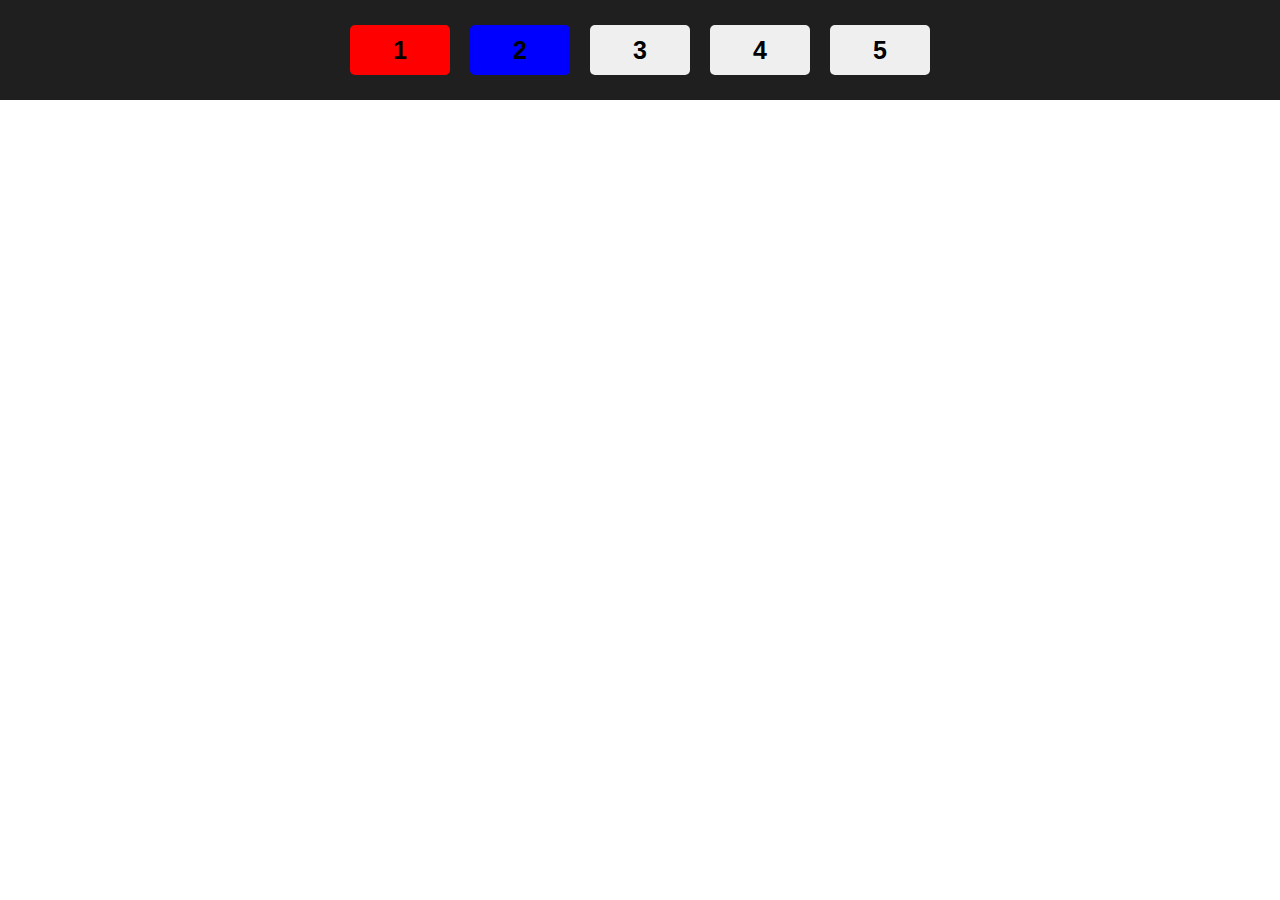
<file: js/index.html>
<!DOCTYPE html>
<html lang="en">
  <head>
    <meta charset="UTF-8" />
    <meta name="viewport" content="width=device-width, initial-scale=1.0" />
    <title>Document</title>
    <link rel="stylesheet" href="style.css">
  </head>
  <body>
    <div class="wrapper">
     <button class="red">1</button>
     <button class="blue">2</button>
     <button>3</button> 
     <button>4</button>
     <button>5</button>
   
     <script src="Date.js"></script>
  </body>
</html>
</file>
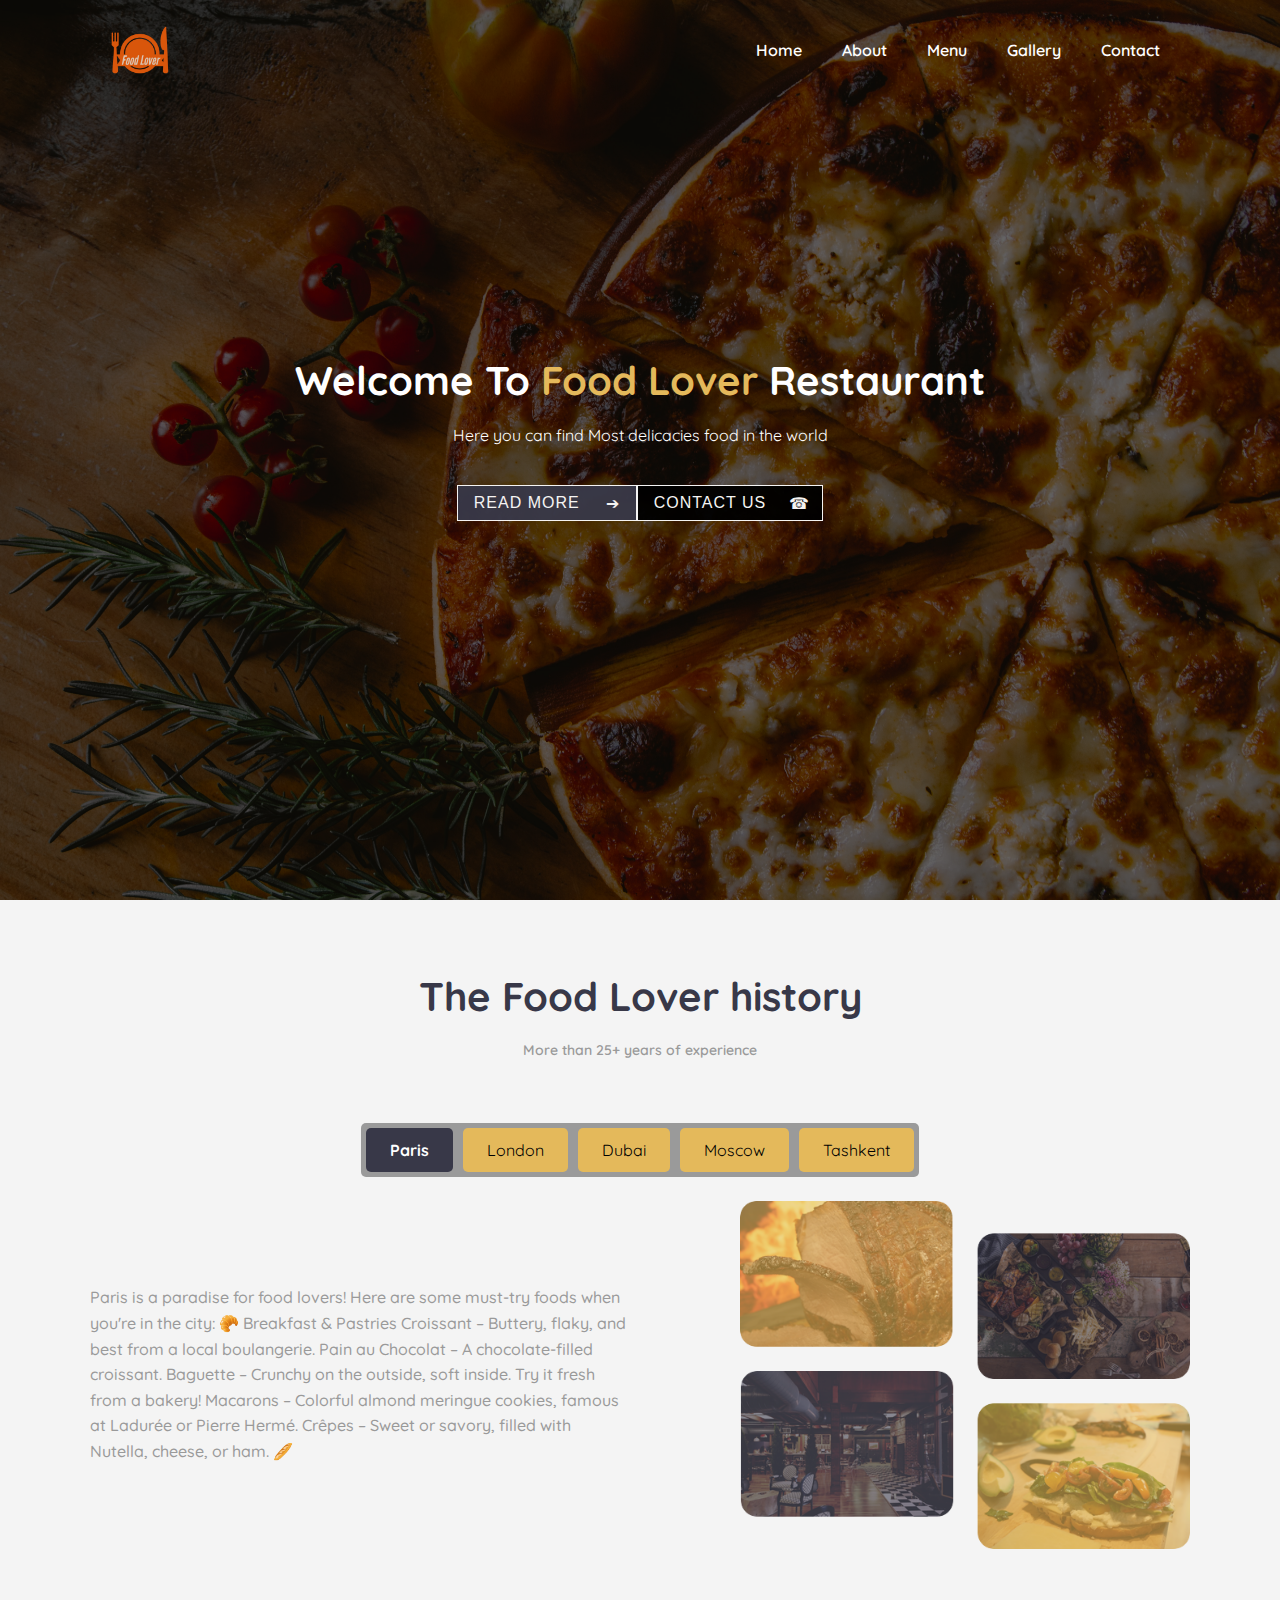
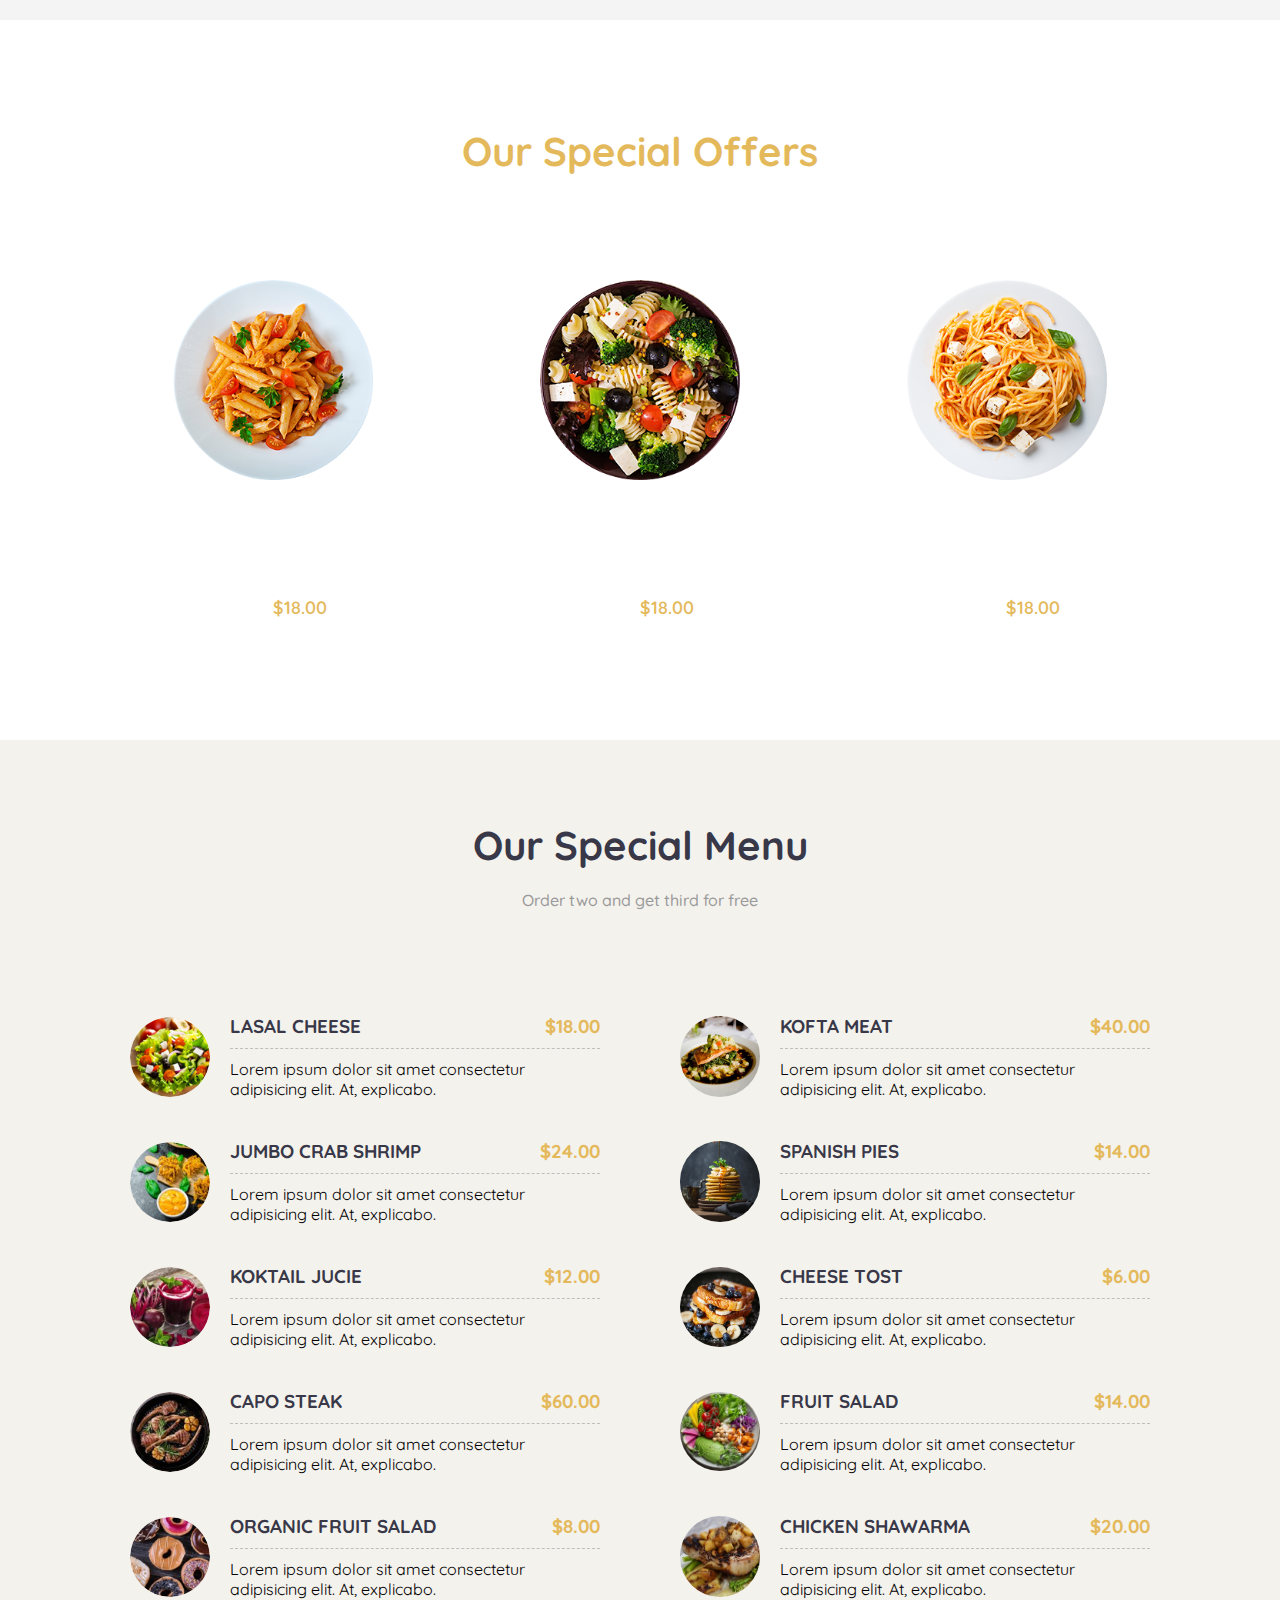
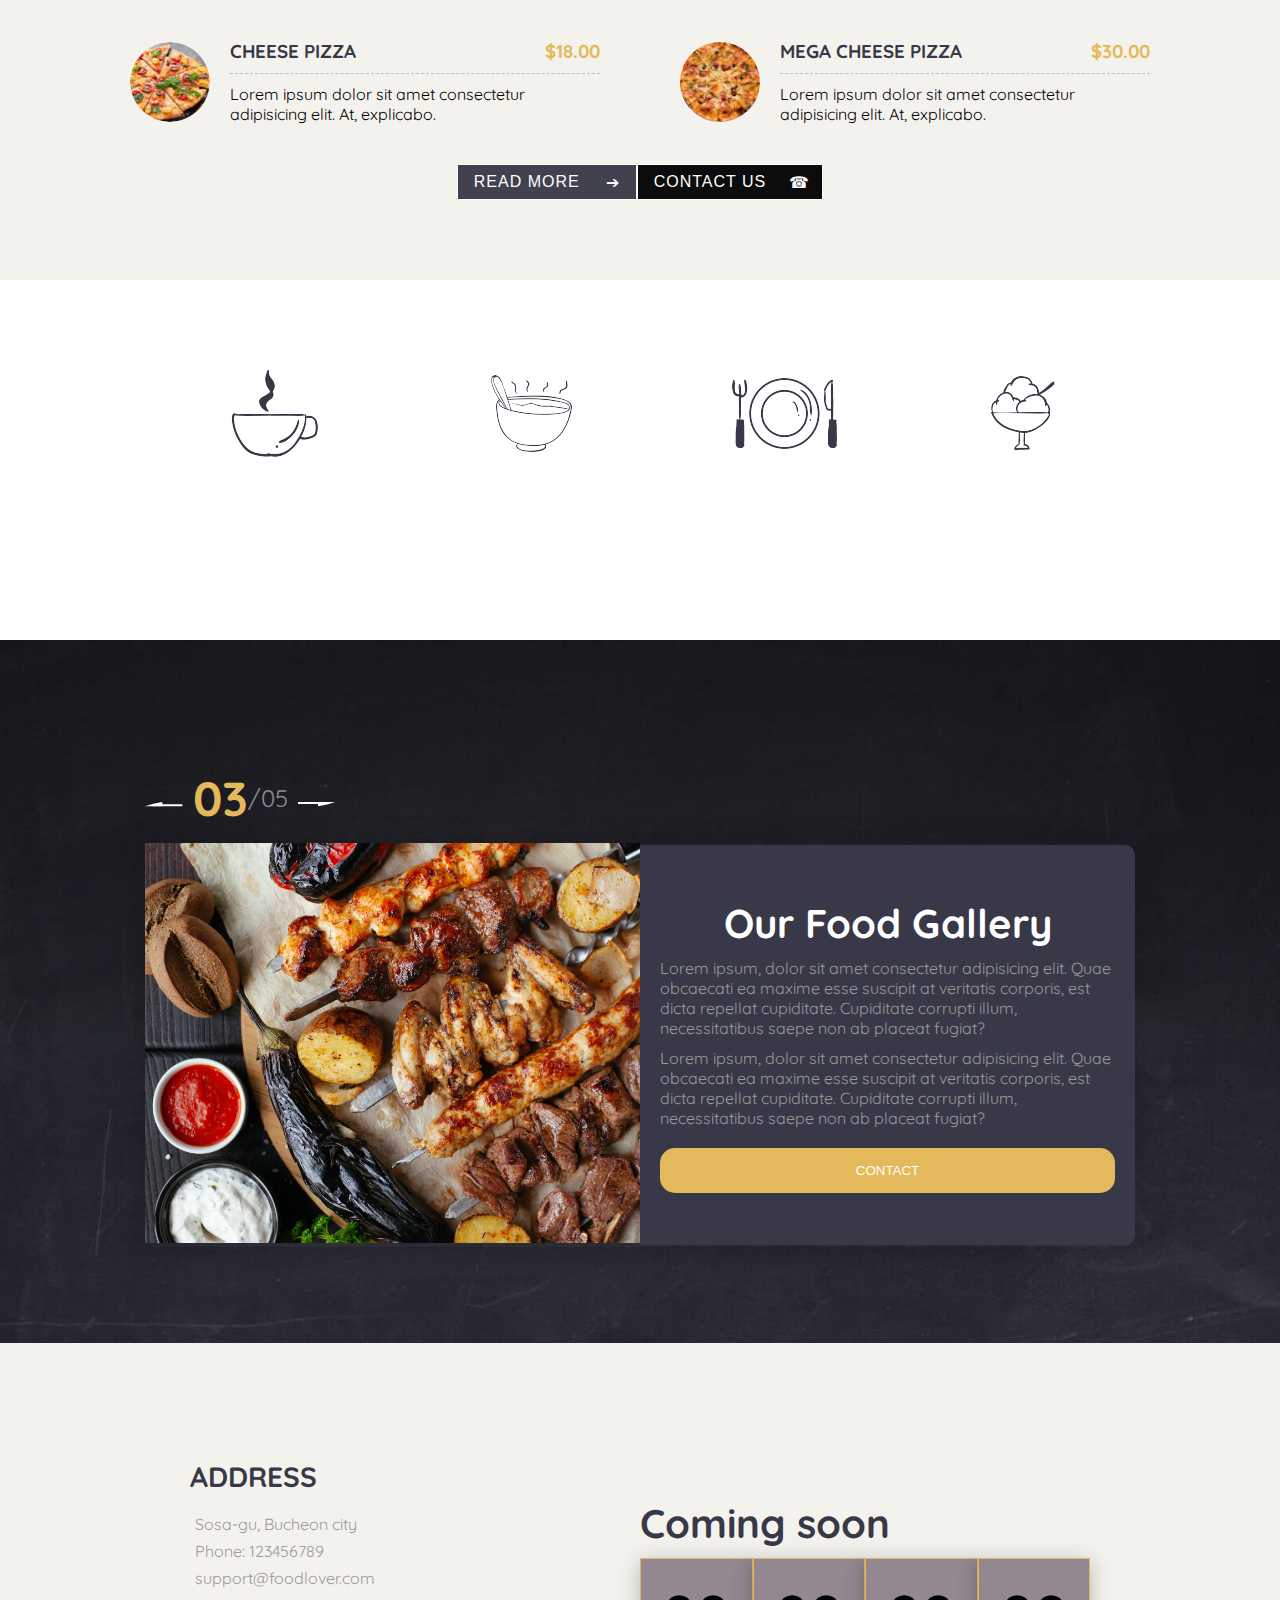
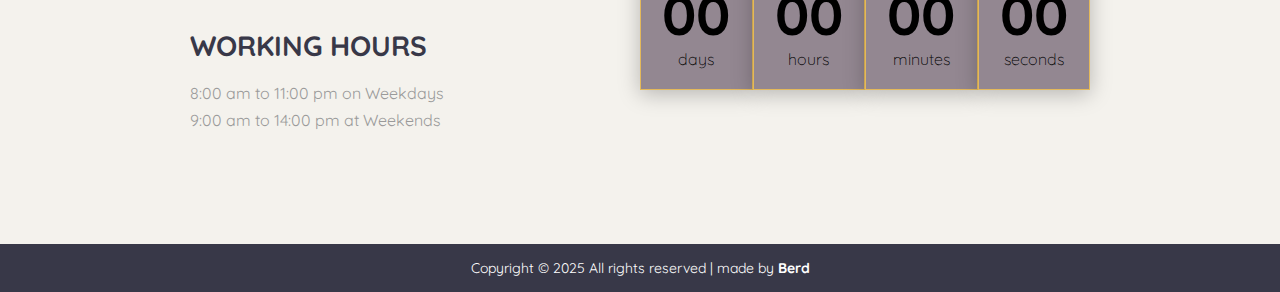
<file: Restaurant-project/index.html>
<!DOCTYPE html>
<html lang="en">
  <head>
    <meta charset="UTF-8" />
    <meta http-equiv="X-UA-Compatible" content="IE=edge" />
    <meta name="viewport" content="width=device-width, initial-scale=1.0" />
    <title>Food Lover</title>
    <!-- Style Link -->
    <link rel="stylesheet" href="./style.css" />
    <!-- Fontawsome -->
    <link
      rel="stylesheet"
      href="https://cdnjs.cloudflare.com/ajax/libs/font-awesome/6.3.0/css/all.min.css"
      integrity="sha512-SzlrxWUlpfuzQ+pcUCosxcglQRNAq/DZjVsC0lE40xsADsfeQoEypE+enwcOiGjk/bSuGGKHEyjSoQ1zVisanQ=="
      crossorigin="anonymous"
      referrerpolicy="no-referrer"
    />
    <!-- Favicon -->
    <link rel="shortcut icon" type="image/x-icon" href="./favicon.ico" />
  </head>

  <body>
    <!-- Loader -->
    <div class="loader-wrapper">
      <span class="loader"> </span>
    </div>

    <!-- Header Start -->
    <header>
      <div id="navbar">
        <img src="./img/logo.png" alt="Food Lover Logo" />
        <nav role="navigation">
          <ul>
            <li><a href="#home">Home</a></li>
            <li><a href="#about">About</a></li>
            <li><a href="#menu">Menu</a></li>
            <li><a href="#gallery">Gallery</a></li>
            <li><a href="#contact">Contact</a></li>
          </ul>
        </nav>
      </div>
      <div class="content">
        <h1>Welcome To <span class="primary-text"> Food Lover </span> Restaurant</h1>
        <p>Here you can find Most delicacies food in the world</p>
        <div class="btn__group">
          <button class="button arrow">Read more</button>
          <button class="button phone">Contact Us</button>
        </div>
      </div>
    </header>
    <!-- Header End -->
    <main>
      <!-- About Section Start -->
      <section id="about">
        <div class="container">
          <div class="title">
            <h2>The Food Lover history</h2>
            <p>More than 25+ years of experience</p>
          </div>
          <div class="tabcontainer">
            <div class="tabheader">
              <div class="tabheader__items">
                <div class="tabheader__item tabheader__item_active">Paris</div>
                <div class="tabheader__item">London</div>
                <div class="tabheader__item">Dubai</div>
                <div class="tabheader__item">Moscow</div>
                <div class="tabheader__item">Tashkent</div>
              </div>
            </div>

            <div class="tab_content">
              <div>
                <p>
                  Paris is a paradise for food lovers! Here are some must-try foods when you're in
                  the city: 🥐 Breakfast & Pastries Croissant – Buttery, flaky, and best from a
                  local boulangerie. Pain au Chocolat – A chocolate-filled croissant. Baguette –
                  Crunchy on the outside, soft inside. Try it fresh from a bakery! Macarons –
                  Colorful almond meringue cookies, famous at Ladurée or Pierre Hermé. Crêpes –
                  Sweet or savory, filled with Nutella, cheese, or ham. 🥖
                </p>
              </div>
              <img src="./img/about_img.png" alt="Pizza" />
            </div>

            <div class="tab_content">
              <div>
                <p>
                  London's culinary scene is a vibrant blend of traditional British fare and diverse
                  international influences. Whether you're keen to sample classic dishes or explore
                  emerging food trends, the city offers a plethora of options to satisfy your
                  palate. Traditional British Dishes to Try: Fish and Chips: A quintessential
                  British meal featuring battered fish served with crispy chips.​ Pie and Mash: A
                  hearty dish consisting of meat pies paired with mashed potatoes and often
                  accompanied by parsley liquor. Maureen's pie and mash shop in Poplar is a notable
                  spot, preparing up to 2,000 pies daily.
                </p>
              </div>
              <img src="./img/about_img.png" alt="Pizza" />
            </div>

            <div class="tab_content">
              <div>
                <p>
                  Dubai offers a diverse food scene, ranging from luxurious fine dining to
                  budget-friendly street food. You can find Emirati cuisine, as well as flavors from
                  India, Pakistan, Lebanon, Iran, and beyond. 🍽️ Must-Try Foods in Dubai 1️⃣ Emirati
                  Cuisine (Traditional) Al Harees – A slow-cooked wheat and meat dish Al Machboos –
                  Spiced rice with meat or seafood Luqaimat – Sweet dumplings with date syrup Karak
                  Chai – Strong, spiced tea
                </p>
              </div>
              <img src="./img/about_img.png" alt="Pizza" />
            </div>

            <div class="tab_content">
              <div>
                <p>
                  Moscow offers a variety of food options, from traditional Russian dishes to
                  international cuisine. Here's a list of popular food types and dishes you might
                  encounter in Moscow: 1. Traditional Russian Dishes Borscht: A beetroot soup, often
                  served with sour cream and bread. It can be served hot or cold. Pelmeni: Dumplings
                  filled with minced meat (usually beef or pork) and served with sour cream or
                  butter. Shchi: A traditional cabbage soup, which can be made with or without meat.
                </p>
              </div>
              <img src="./img/about_img.png" alt="Pizza" />
            </div>

            <div class="tab_content">
              <div>
                <p>
                  Tashkent, the capital city of Uzbekistan, is known for its vibrant and diverse
                  food culture, influenced by Central Asian, Russian, and Middle Eastern cuisines.
                  Here are some popular foods you can try in Tashkent: 1. Plov (Pilaf) Plov is the
                  national dish of Uzbekistan, made with rice, meat (usually lamb, beef, or
                  chicken), onions, carrots, and various spices. It is often served with a side of
                  fresh herbs and vegetables. 2. Shashlik Shashlik is a popular skewered grilled
                  meat, often served with vegetables, and typically enjoyed with flatbread.
                </p>
              </div>
              <img src="./img/about_img.png" alt="Pizza" />
            </div>
          </div>
        </div>
      </section>
      <!-- About Section End -->
      <!-- Offers Section Start -->
      <section id="offers">
        <div class="container">
          <div class="title">
            <h2>Our Special Offers</h2>
            <p>More than 25+ years of experience</p>
          </div>
          <div class="offers-items">
            <div>
              <img src="./img/offer1.png" alt="Quattro Pasta" />
              <div>
                <h3>Quattro Pasta</h3>
                <p>Lorem ipsum dolor sit amet, consectetur adipisicing elit. Nam, quibusdam.</p>
                <p><del>$ 55.00</del> <span class="primary-text">$18.00</span></p>
              </div>
            </div>
            <div>
              <img src="./img/offer2.png" alt="Vegertarian Pasta" />
              <div>
                <h3>Vegertarian Pasta</h3>
                <p>Lorem ipsum dolor sit amet, consectetur adipisicing elit. Nam, quibusdam.</p>
                <p><del>$ 55.00</del> <span class="primary-text">$18.00</span></p>
              </div>
            </div>
            <div>
              <img src="./img/offer3.png" alt="Quattro Pasta" />
              <div>
                <h3>Gluten-Free Pasta</h3>
                <p>Lorem ipsum dolor sit amet, consectetur adipisicing elit. Nam, quibusdam.</p>
                <p><del>$ 55.00</del> <span class="primary-text">$18.00</span></p>
              </div>
            </div>
          </div>
        </div>
      </section>
      <!-- Offers Section End -->
      <!-- Menu Section Start -->
      <section id="menu">
        <div class="container">
          <div class="title">
            <h2>Our Special Menu</h2>
            <p>Order two and get third for free</p>
          </div>
          <div class="menu-items">
            <div class="menu-items-left">
              <div class="menu-item">
                <img src="./img/food1.png" alt="LASAL Cheese" />
                <div>
                  <h3>LASAL CHEESE <span class="primary-text">$18.00</span></h3>
                  <p>Lorem ipsum dolor sit amet consectetur adipisicing elit. At, explicabo.</p>
                </div>
              </div>
              <div class="menu-item">
                <img src="./img/food2.png" alt="JUMBO CRAB SHRIMP" />
                <div>
                  <h3>JUMBO CRAB SHRIMP <span class="primary-text">$24.00</span></h3>
                  <p>Lorem ipsum dolor sit amet consectetur adipisicing elit. At, explicabo.</p>
                </div>
              </div>
              <div class="menu-item">
                <img src="./img/food3.png" alt="KOKTAIL JUCIE" />
                <div>
                  <h3>KOKTAIL JUCIE <span class="primary-text">$12.00</span></h3>
                  <p>Lorem ipsum dolor sit amet consectetur adipisicing elit. At, explicabo.</p>
                </div>
              </div>
              <div class="menu-item">
                <img src="./img/food4.png" alt="CAPO STEAK" />
                <div>
                  <h3>CAPO STEAK <span class="primary-text">$60.00</span></h3>
                  <p>Lorem ipsum dolor sit amet consectetur adipisicing elit. At, explicabo.</p>
                </div>
              </div>
              <div class="menu-item">
                <img src="./img/food5.png" alt="ORGANIC FRUIT SALAD" />
                <div>
                  <h3>ORGANIC FRUIT SALAD <span class="primary-text">$8.00</span></h3>
                  <p>Lorem ipsum dolor sit amet consectetur adipisicing elit. At, explicabo.</p>
                </div>
              </div>
              <div class="menu-item">
                <img src="./img/food6.png" alt="CHEESE PIZZA" />
                <div>
                  <h3>CHEESE PIZZA <span class="primary-text">$18.00</span></h3>
                  <p>Lorem ipsum dolor sit amet consectetur adipisicing elit. At, explicabo.</p>
                </div>
              </div>
            </div>
            <div class="menu-items-right">
              <div class="menu-item">
                <img src="./img/food7.jpeg" alt="KOFTA MEAT" />
                <div>
                  <h3>KOFTA MEAT <span class="primary-text">$40.00</span></h3>
                  <p>Lorem ipsum dolor sit amet consectetur adipisicing elit. At, explicabo.</p>
                </div>
              </div>
              <div class="menu-item">
                <img src="./img/food8.jpeg" alt="SPANISH PIES" />
                <div>
                  <h3>SPANISH PIES <span class="primary-text">$14.00</span></h3>
                  <p>Lorem ipsum dolor sit amet consectetur adipisicing elit. At, explicabo.</p>
                </div>
              </div>
              <div class="menu-item">
                <img src="./img/food9.jpeg" alt="CHEESE TOST" />
                <div>
                  <h3>CHEESE TOST <span class="primary-text">$6.00</span></h3>
                  <p>Lorem ipsum dolor sit amet consectetur adipisicing elit. At, explicabo.</p>
                </div>
              </div>
              <div class="menu-item">
                <img src="./img/food10.jpeg" alt="FRUIT SALAD" />
                <div>
                  <h3>FRUIT SALAD <span class="primary-text">$14.00</span></h3>
                  <p>Lorem ipsum dolor sit amet consectetur adipisicing elit. At, explicabo.</p>
                </div>
              </div>
              <div class="menu-item">
                <img src="./img/food11.jpeg" alt="CHICKEN SHAWARMA" />
                <div>
                  <h3>CHICKEN SHAWARMA <span class="primary-text">$20.00</span></h3>
                  <p>Lorem ipsum dolor sit amet consectetur adipisicing elit. At, explicabo.</p>
                </div>
              </div>
              <div class="menu-item">
                <img src="./img/food12.jpeg" alt="MEGA CHEESE PIZZA" />
                <div>
                  <h3>MEGA CHEESE PIZZA <span class="primary-text">$30.00</span></h3>
                  <p>Lorem ipsum dolor sit amet consectetur adipisicing elit. At, explicabo.</p>
                </div>
              </div>
            </div>
          </div>
          <div style="display: flex; justify-content: center">
            <div class="btn__group">
              <button class="button arrow">Read more</button>
              <button class="button phone">Contact Us</button>
            </div>
          </div>
        </div>
      </section>
      <!-- Menu Section End -->
      <!-- Daytime section start-->
      <section id="daytime">
        <div class="container">
          <div class="daytime-items">
            <div class="daytime-item">
              <img src="./img/breckfastIcon.png" alt="Breakfast" />
              <h3>Breakfast</h3>
              <p>8:00 am to 10:00 am</p>
            </div>
            <div class="daytime-item">
              <img src="./img/lunchIcon.png" alt="Lunch" />
              <h3>Lunch</h3>
              <p>4:00 pm to 7:00 pm</p>
            </div>
            <div class="daytime-item">
              <img src="./img/dinnerIcon.png" alt="Dinner" />
              <h3>Dinner</h3>
              <p>9:00 pm to 1:00 Am</p>
            </div>
            <div class="daytime-item">
              <img src="./img/dessertIcon.png" alt="dessert" />
              <h3>Dessert</h3>
              <p>All day</p>
            </div>
          </div>
        </div>
      </section>
      <!-- Daytime section end-->
      <!-- Gallery Section Start -->
      <section id="gallery">
        <div class="container">
          <div class="offer__slider">
            <div class="offer__slider-counter">
              <div class="offer__slider-prev">
                <img src="icons/left.svg" alt="prev" />
              </div>
              <span id="current">03</span>
              /
              <span id="total">05</span>
              <div class="offer__slider-next">
                <img src="icons/right.svg" alt="next" />
              </div>
            </div>

            <div class="offer__slider-wrapper">
              <div class="offer__slide">
                <img src="./img/gallery1.jpeg" alt="gallery1" />
                <!-- <img src="./img/gallery2.jpeg" alt="gallery2">
              <img src="./img/gallery3.jpeg" alt="gallery3">
              <img src="./img/gallery4.jpeg" alt="gallery4">
              <img src="./img/gallery5.jpeg" alt="gallery5">
              <img src="./img/gallery6.jpeg" alt="gallery6"> -->
              </div>
              <div class="offer__slide_description">
                <h2>Our Food Gallery</h2>
                <p>
                  Lorem ipsum, dolor sit amet consectetur adipisicing elit. Quae obcaecati ea maxime
                  esse suscipit at veritatis corporis, est dicta repellat cupiditate. Cupiditate
                  corrupti illum, necessitatibus saepe non ab placeat fugiat?
                </p>
                <p>
                  Lorem ipsum, dolor sit amet consectetur adipisicing elit. Quae obcaecati ea maxime
                  esse suscipit at veritatis corporis, est dicta repellat cupiditate. Cupiditate
                  corrupti illum, necessitatibus saepe non ab placeat fugiat?
                </p>
                <button class="btn btn-third"><a href="#">CONTACT</a></button>
              </div>
            </div>
          </div>
        </div>
      </section>
      <!-- Gallary Section End -->
      <!-- Contact Section Start -->
      <section id="contact">
        <div class="container">
          <div class="contact-content">
            <div class="contact-info">
              <div>
                <h3>ADDRESS</h3>
                <p><i class="fa-solid fa-location-dot"></i>Sosa-gu, Bucheon city</p>
                <p><i class="fa-solid fa-phone"></i> Phone: 123456789</p>
                <p><i class="fa-regular fa-envelope"></i> support@foodlover.com</p>
              </div>
              <div>
                <h3>WORKING HOURS</h3>
                <p>8:00 am to 11:00 pm on Weekdays</p>
                <p>9:00 am to 14:00 pm at Weekends</p>
              </div>
            </div>
            <div class="promotion__timer">
              <h1 class="title">Coming soon</h1>
              <div class="timer">
                <div class="timer__block">
                  <span id="days">99</span>
                  days
                </div>
                <div class="timer__block">
                  <span id="hours">09</span>
                  hours
                </div>
                <div class="timer__block">
                  <span id="minutes">99</span>
                  minutes
                </div>
                <div class="timer__block">
                  <span id="seconds">09</span>
                  seconds
                </div>
              </div>
            </div>
          </div>
        </div>
      </section>
      <!-- Contact Section End -->
    </main>

    <!-- Footer -->
    <footer id="footer">
      <p>
        Copyright &copy; 2025 All rights reserved | made by
        <b> <a href="https://berdiyor.netlify.app/" target="_blank"> Berd</a> </b>
      </p>
    </footer>

    <!-- Modal -->
    <div class="modal">
      <div class="modal__dialog">
        <div class="modal__content">
          <form action="#">
            <div class="modal__close">&times;</div>
            <div class="modal__title">Contact Us!</div>
            <input required placeholder="Full Name" name="name" type="text" class="modal__input" />
            <input
              required
              placeholder="Phone Number"
              name="phone"
              type="phone"
              class="modal__input"
            />
            <button class="btn btn-third">Contact Us</button>
          </form>
        </div>
      </div>
    </div>

    <script src="./js/script.js"></script>
  </body>
</html>
</file>
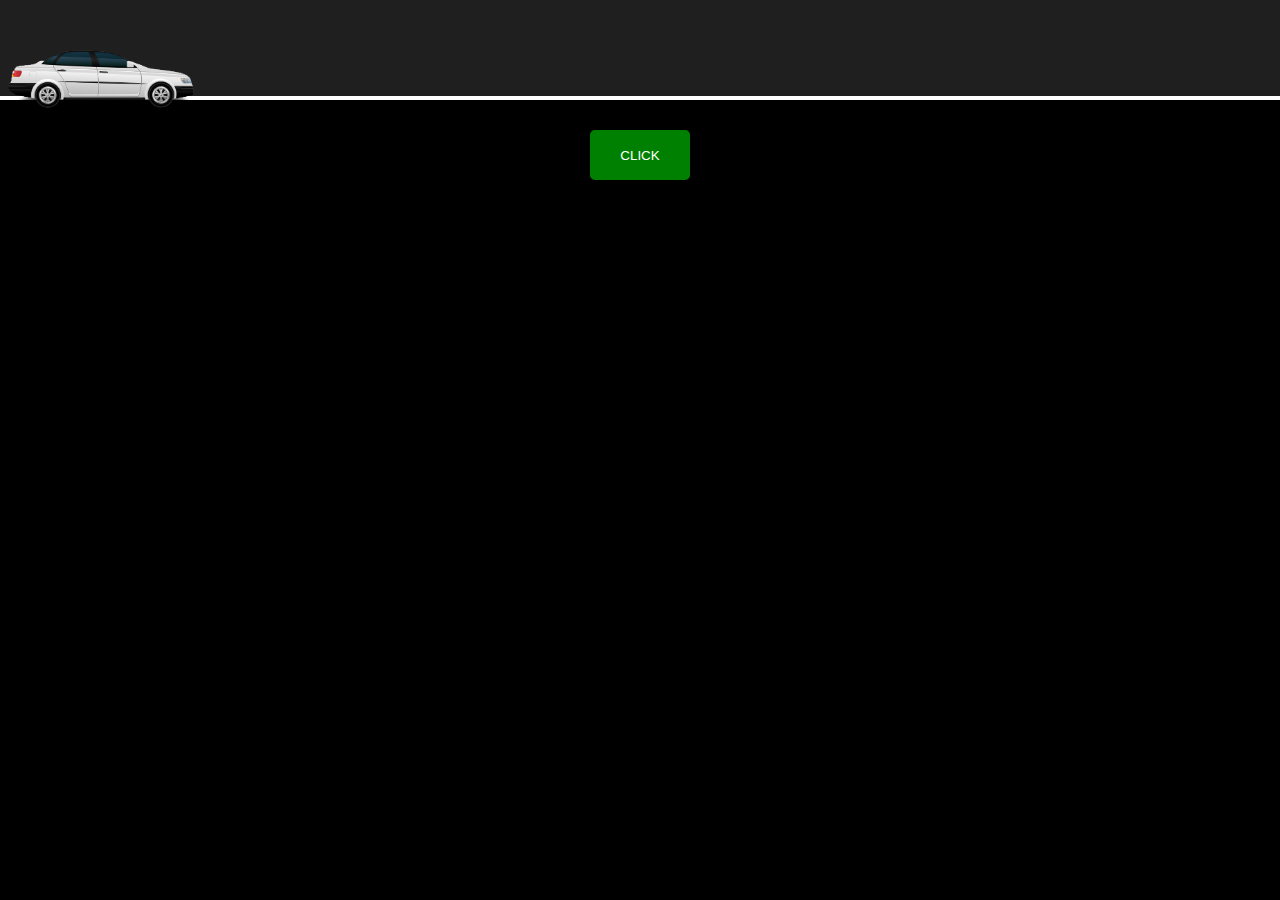
<file: js/AnimationInterval/index.html>
<!DOCTYPE html>
<html lang="ru">

<head>
  <meta charset="utf-8" />
  <meta http-equiv="X-UA-Compatible" content="IE=edge" />
  <title>JavaScript</title>
  <link rel="stylesheet" href="css/style.css" />
</head>

<body>
  <div class="wrapper">
    <div class="car">
      <img src="img/car.png" alt="" />
    </div>
  </div>

  <div class="btn">
    <button id="btn">CLICK</button>
  </div>

  <script src="js/script.js"></script>
</body>

</html>
</file>
<file: js/style.css>
* {
	padding: 0;
	margin: 0;
	box-sizing: border-box;
}

.wrapper {
	width: 100%;
	height: 100px;
	background-color: #1f1f1f;
	display: flex;
	align-items: center;
	justify-content: center;
	gap: 20px;
}

.wrapper button {
	width: 100px;
	height: 50px;
	border-radius: 5px;
	outline: none;
	border: none;
	font-size: 25px;
	font-weight: bold;
	transition: all 0.3s ease;
    cursor: pointer;
}

.wrapper button:active {
	border: 1px solid blue;
	transform: translateY(-10px);
	transition: all 0.3s ease;
}

.blue {
	background-color: blue;
}

.red {
	background-color: red;
}

.yellow {
	background-color: yellow;
}
</file>
<file: Restaurant-project/style.css>
@import url("https://fonts.googleapis.com/css2?family=Quicksand:wght@300;400;500;600;700&display=swap");

* {
  margin: 0;
  padding: 0;
  box-sizing: border-box;
}

html {
  scroll-behavior: smooth;
}

body {
  font-family: "Quicksand", sans-serif;
}

a {
  text-decoration: none;
  color: #fff;
}

ul {
  list-style: none;
}

.container {
  max-width: 1100px;
  margin: auto;
}

/* Utility Classes */
.btn {
  display: inline-block;
  padding: 15px 30px;
  border: none;
  border-radius: 15px;
  cursor: pointer;
}

.btn-primary {
  border: 1px solid #fff;
}

.btn-secondary,
.btn-third:hover {
  background: #383848;
}

.btn-primary:hover,
.btn-secondary:hover,
.btn-third {
  background: #e4b95b;
}

.primary-text {
  color: #e4b95b;
}

/* Header Start */

.loader {
  width: 48px;
  height: 48px;
  border: 5px solid #fff;
  border-bottom-color: #ff3d00;
  border-radius: 50%;
  display: inline-block;
  box-sizing: border-box;
  animation: rotation 1s linear infinite;
}

@keyframes rotation {
  0% {
    transform: rotate(0deg);
  }
  100% {
    transform: rotate(360deg);
  }
}

.loader-wrapper {
  width: 100%;
  height: 100vh;
  overflow: hidden;
  display: flex;
  justify-content: center;
  align-items: center;
  position: fixed;
  left: 0;
  right: 0;
  bottom: 0;
  top: 0;
  z-index: 50;
  background-color: #000;
}

header {
  height: 100vh;
  background: url("./img/home_bg.jpeg") center center/cover no-repeat;
  position: relative;
}

#navbar {
  display: flex;
  justify-content: space-between;
  align-items: center;
  height: 100px;
  width: 100%;
}

#navbar img {
  width: 80px;
  margin-left: 100px;
}

nav ul {
  display: flex;
  margin-right: 100px;
}

nav ul li a {
  padding: 15px 20px;
  font-weight: 600;
}

nav ul li a:hover {
  border-bottom: 2px solid #e4b95b;
}

header .content {
  display: flex;
  flex-direction: column;
  align-items: center;
  justify-content: center;
  height: 75%; /* Add exmple of greeen background */
}

header::before {
  content: "";
  width: 100%;
  height: 100%;
  position: absolute;
  top: 0;
  left: 0;
  background: rgb(0, 0, 0, 0.6);
}

header .content h1 {
  font-size: 40px;
  color: #fff;
}

header .content p {
  color: #fff;
  margin: 20px 0 40px;
}

header * {
  z-index: 10;
}

/* Header End */

/* About Start */
#about {
  height: 80vh;
  background: #f4f4f4;
  display: flex;
  justify-content: center;
  align-items: center;
}

#about .title,
#offers .title,
#menu .title {
  text-align: center;
  margin-bottom: 4rem;
}

#about h2,
#offers h2,
#menu h2 {
  font-size: 40px;
  margin-bottom: 20px;
}

#about h2 {
  color: #383848;
}

#about .title p {
  font-weight: 600;
  font-size: 14px;
  color: #9a9a9a;
}

#about .tab_content {
  display: flex;
  justify-content: space-between;
  align-items: center;
}

#about .tab_content p {
  margin-right: 7rem;
  line-height: 1.6;
  color: #9a9a9a;
  font-weight: 500;
}

#about img {
  max-width: 450px;
}

#about .tab_content a {
  margin-top: 2rem;
}
/* About End */
/* Offers Section start */
#offers {
  height: 80vh;
  background: url("./img/offer-background.jpg") center center/cover fixed;
  display: flex;
  flex-direction: column;
  justify-content: center;
}

#offers h2 {
  color: #e4b95b;
}

#offers .title p {
  color: #fff;
  font-weight: 500;
}

#offers .offers-items {
  display: flex;
  justify-content: space-around;
  align-items: center;
  text-align: center;
}

#offers .offers-items img {
  width: 200px;
}

#offers .offers-items h3 {
  font-size: 25px;
  color: #fff;
  margin: 15px 0;
}

#offers .offers-items p {
  color: #fff;
  font-size: 14px;
  padding: 0 20px;
  font-weight: 300;
  margin-bottom: 15px;
}

#offers .offers-items span {
  font-weight: 600;
  font-size: 18px;
  margin-left: 5px;
}

/* Offers Section end */
/* Menu Section Start */
#menu {
  background: #f4f2ed;
  padding: 5rem 0;
}

#menu .title h2 {
  color: #383848;
}
#menu .title p {
  color: #9a9a9a;
  font-weight: 500;
}

#menu .menu-items {
  display: flex;
  justify-content: center;
  align-items: center;
}

#menu .menu-items .menu-item {
  display: flex;
  justify-content: center;
  align-items: center;
  margin: 40px;
}

#menu .menu-items .menu-item img {
  width: 80px;
  margin-right: 20px;
  border-radius: 50%;
}

#menu .menu-items .menu-item h3 {
  color: #383848;
  border-bottom: 1px dashed #c2bdbd;
  padding-bottom: 10px;
  position: relative;
}

#menu .menu-items .menu-item span {
  position: absolute;
  right: 0px;
  top: 0;
}

#menu .menu-items .menu-item p {
  margin-top: 10px;
}

#menu .btn {
  display: block;
  margin: auto;
  border: none;
  margin-top: 30px;
}

/* Menu Section End */
/* Daytime section Start */
#daytime {
  background: url("./img/daytime_bg.jpeg") center center/cover fixed no-repeat;
  color: #fff;
  text-align: center;
}

#daytime .daytime-items {
  display: flex;
  justify-content: space-evenly;
  align-items: center;
  height: 40vh;
}

#daytime .daytime-items h3 {
  font-size: 32px;
  margin: 20px 0 10px;
}

#daytime .daytime-items p {
  font-weight: 500;
}
/* Daytime section End */

/* Gallery section start */
#gallery {
  background: url("./img/offer-background.jpg") center center/cover;
  padding: 8rem 0 6rem;
}
#gallery h2 {
  font-size: 40px;
  color: #fff;
  text-align: center;
  margin-bottom: 30px;
}

#gallery .img-gallery {
  display: flex;
  justify-content: center;
  align-items: center;
  flex-wrap: wrap;
}

#gallery .img-gallery img {
  margin: 20px;
  width: 280px;
  height: 200px;
  border-radius: 15px;
  opacity: 0.8;
}

#gallery .img-gallery img:hover {
  opacity: 1;
}
/* Gallery section end */
/* Contact Section start */
#contact {
  background: #f4f2ed;
  padding: 5rem 0;
}

#contact .container {
  max-width: 900px;
}

#contact .contact-content {
  display: grid;
  grid-template-columns: 50% 50%;
  align-items: center;
}

#contact .contact-info div {
  margin: 30px 0;
  line-height: 1.7;
}

#contact .contact-info h3 {
  font-size: 28px;
  color: #383848;
  margin-bottom: 10px;
}

#contact .contact-info p {
  color: #9a9a9a;
}

#contact .contact-info p i {
  color: #e4b95b;
  margin-right: 5px;
}

#contact .contact-info a i {
  color: #fff;
  background: #383848;
  padding: 10px;
  font-size: 20px;
  border-radius: 50%;
}

#contact .contact-info a i:hover {
  background-color: #e4b95b;
  color: #383848;
}

form {
  width: 50%;
}

form input,
textarea {
  display: block;
  width: 100%;
  padding: 20px 15px;
  margin: 20px 0;
  border: none;
  background-color: #e3e2dd;
}

form input:focus,
textarea:focus {
  outline: none;
}

form button {
  color: #fff;
}

/* Contact Section End */
/* Footer Start */
#footer {
  background-color: #383848;
  text-align: center;
  color: #fff;
  padding: 15px 0;
  font-size: 14px;
}
/* Footer End */

/* Responsiveness */
/* Medium Screen + Tablet */
@media (max-width: 1000px) {
  #navbar img {
    margin-left: 20px;
  }

  nav ul {
    margin-right: 20px;
  }

  nav ul li a {
    padding: 10px;
  }

  header .content h1 {
    font-size: 28px;
  }

  #about {
    height: auto;
    padding: 4rem 2rem;
  }

  #about .tab_content p {
    margin-right: 2rem;
  }

  #about img {
    width: 250px;
  }

  #offers .offers-items img {
    width: 150px;
  }

  #offers .offers-items h3 {
    font-size: 18px;
  }

  #menu .menu-items {
    display: block;
  }

  #contact .contact-content {
    flex-direction: column;
  }

  /* Mobile Devices */
  @media (max-width: 600px) {
    #navbar {
      flex-direction: column;
    }

    #navbar img {
      margin-bottom: 20px;
    }

    header .content h1 {
      font-size: 18px;
    }

    header .content p {
      font-size: 14px;
    }

    #about .tab_content {
      flex-direction: column;
    }

    #about .tab_content a {
      margin: 2rem 0;
    }

    #about img {
      display: none;
    }

    #offers {
      height: auto;
      padding: 30px 10px;
    }

    #offers .offers-items {
      flex-direction: column;
    }

    #menu .menu-items .menu-item {
      margin: 20px 10px;
    }

    #daytime .daytime-items {
      display: block;
      height: auto;
      padding: 30px 0;
    }

    #daytime .daytime-items .daytime-item {
      margin-top: 20px;
    }

    #contact .contact-info,
    form {
      width: 80%;
    }
  }
}

.tabheader__items {
  justify-content: center;
  display: flex;
  gap: 10px;
  background-color: #9a9a9a;
  width: fit-content;
  margin: 0 auto 24px auto;
  border-radius: 5px;
  padding: 5px;
}

.tabheader__items .tabheader__item {
  background-color: #e4b95b;
  padding: 12px 24px;
  border-radius: 5px;
  cursor: pointer;
}

.tabheader__items .tabheader__item.tabheader__item_active {
  background-color: #383848;
  color: #fff;
  font-weight: bold;
}

.offer__slider {
  width: 90%;
  height: 100%;
  display: flex;
  flex-direction: column;
  align-items: flex-start;
  margin: 0 auto;
}

.offer__slider-counter {
  display: flex;
  width: 180px;
  align-items: center;
  font-size: 24px;
  color: rgba(255, 255, 255, 0.5);
}
.offer__slider-prev {
  margin-right: 10px;
  cursor: pointer;
}
.offer__slider-next {
  margin-left: 10px;
  cursor: pointer;
}
.offer__slider #current {
  font-size: 48px;
  font-weight: 700;
  color: #e4b95b;
}
.offer__slide img {
  width: 100%;
  height: 400px;
  object-fit: cover;
}
.offer__slider-wrapper {
  width: 100%;
  margin-top: 15px;
  box-shadow: 0 4px 30px rgba(0, 0, 0, 0.25);
  display: grid;
  grid-template-columns: 50% 50%;
  border-radius: 10px;
  align-items: center;
  justify-content: center;
}
.offer__slide_description {
  display: flex;
  flex-direction: column;
  align-items: center;
  justify-content: center;
  padding: 20px;
  background-color: #383848;
  border-top-right-radius: 10px;
  border-bottom-right-radius: 10px;
  height: 400px;
}
.offer__slide_description h2 {
  margin: 0 !important;
}
.offer__slide_description p {
  color: #9a9a9a;
  margin-top: 10px;
}
.offer__slide_description button {
  display: block;
  margin: 0 auto;
  margin-top: 20px;
  width: 100%;
}
.offer__slide_description button:hover {
  background-color: #000;
  transition: all 0.4s ease;
}

.promotion__timer .timer {
  display: flex;
  justify-content: space-between;
  align-items: center;
}

.promotion__timer .timer__block {
  width: 100%;
  background: #938791;
  box-shadow: 0 4px 20px rgba(0, 0, 0, 0.25);
  font-size: 16px;
  font-weight: 300;
  text-align: center;
  border: 1px solid #e4b95b;
  padding: 20px;
}
.promotion__timer .timer__block span {
  display: block;
  font-size: 56px;
  font-weight: 700;
}
.promotion__timer .title {
  font-size: 40px;
  color: #383848;
  margin-bottom: 10px;
}
.modal__content form {
  width: 70%;
}
.modal__content button {
  width: 100%;
  border-radius: 5px;
  font-weight: bold;
  font-size: 17px;
}
.modal__content button:hover {
  transition: all 0.2s ease;
}
.modal {
  position: fixed;
  top: 0;
  left: 0;
  z-index: 1050;
  display: none;
  width: 100%;
  height: 100vh;
  overflow: hidden;
  background-color: rgba(0, 0, 0, 0.5);
}
.modal__dialog {
  max-width: 500px;
  margin: 40px auto;
}
.modal__content {
  position: relative;
  width: 500px;
  background-color: #fff;
  border: 1px solid rgba(0, 0, 0, 0.2);
  border-radius: 4px;
  max-height: 80vh;
  overflow-y: auto;
  display: flex;
  justify-content: center;
  padding: 20px 0;
}
.modal__close {
  position: absolute;
  top: 8px;
  right: 14px;
  font-size: 30px;
  color: #000;
  opacity: 0.5;
  font-weight: 700;
  border: none;
  background-color: transparent;
  cursor: pointer;
}
.modal__title {
  text-align: center;
  font-size: 30px;
  text-transform: uppercase;
  font-weight: bold;
}
.modal__input {
  display: block;
  width: 100%;
  height: 50px;
  background: #383848;
  box-shadow: 0 4px 15px rgba(0, 0, 0, 0.2);
  font-size: 18px;
  outline: 0;
  border-radius: 5px;
  border: 1px solid #fff;
  text-align: center;
  color: #fff;
}
.modal_btn {
  display: block;
  margin: 20px auto 20px auto;
  width: 280px;
  height: 50px;
  font-size: 18px;
  padding: 8px 40px;
  border-radius: 5px;
}

.hero_btns {
  display: flex;
  align-items: center;
  gap: 20px;
}

.btn__group {
  display: flex;
  justify-content: cpace-between;
  align-items: center;
}

.button {
  display: inline-block;
  font-family: "Montserrat", Helvetica, sans-serif;
  font-size: 16px;
  -webkit-font-smoothing: antialiased;
  position: relative;
  padding: 8px 16px;
  border: none;
  color: white;
  transition: 0.2s;
  text-decoration: none;
  border: white solid 1px;
  text-transform: uppercase;
  letter-spacing: 1px;
  opacity: 0.95;
  padding-right: 3.5em;
  cursor: pointer;
}
.button:before,
.button:after {
  position: absolute;
  padding-top: inherit;
  padding-bottom: inherit;
  font-size: inherit;
  top: 0;
  bottom: 0;
  right: 0;
  width: 2.8em;
  transition: 0.2s;
  transform-origin: 50% 60%;
}

/* Arrow Button Markup  */
.arrow {
  background: #383848;
}
.arrow:hover {
  background: #000;
}
.arrow:active,
.arrow:focus {
  background: #000;
}
/* Entity Icon   */
.arrow:after {
  content: "\2794";
}
/* Set Arrow Icon Bounce Animation   */
.arrow:hover:after {
  -webkit-animation: bounceright 0.3s alternate ease infinite;
  animation: bounceright 0.3s alternate ease infinite;
}
/* Phone Button Markup  */
.phone {
  background: #000;
}
.phone:hover {
  background: #383848;
}
.phone:active,
.phone:focus {
  background: #3c3b6e;
}

/* Entity Icon   */
.phone:after {
  content: "\260E";
}
/* Set Phone Icon Wiggle Animation   */
.phone:hover:after {
  -webkit-animation: wiggle 0.05s alternate ease infinite;
  animation: wiggle 0.05s alternate ease infinite;
}

/* Animations  */

@-webkit-keyframes bounceright {
  from {
    -webkit-transform: translateX(0);
  }
  to {
    -webkit-transform: translateX(3px);
  }
}
@-webkit-keyframes wiggle {
  from {
    -webkit-transform: rotate(0deg);
  }
  to {
    -webkit-transform: rotate(30deg);
  }
}
@keyframes bounceright {
  from {
    transform: translateX(0);
  }
  to {
    transform: translateX(3px);
  }
}
@keyframes wiggle {
  from {
    transform: rotate(0deg);
  }
  to {
    transform: rotate(30deg);
  }
}

.show {
  display: flex !important;
}

.hide {
  display: none !important;
}

.fade {
  animation-name: fade;
  animation-duration: 1.5s;
}

@keyframes fade {
  from {
    opacity: 0.1;
  }
  to {
    opacity: 1;
  }
}
</file>
<file: js/AnimationInterval/css/style.css>
* {
	margin: 0;
	padding: 0;
	box-sizing: border-box;
}
body {
	background-color: black;
}
.wrapper {
	position: relative;
	width: 100%;
	height: 100px;
	margin: 0 auto;
	background-color: #1f1f1f;
	border-bottom: 4px solid white;
}
.car {
	height: 100px;
	width: 900px;
	position: absolute;
	left: 0;
}
.car img {
	object-fit: cover;
	width: 200px;
	height: 150px;
}

.btn {
	width: 100px;
	margin: 0 auto;
}
.btn button {
	width: 100px;
	height: 50px;
	background-color: green;
	color: white;
	border: none;
	outline: none;
	cursor: pointer;
	margin-top: 30px;
	border-radius: 5px;
	text-transform: uppercase;
}

.btn button:hover {
	background-color: rgb(1, 161, 1);
	transition: all 0.3s ease;
}

.btn button:active {
	transform: translateY(-10px);
}
</file>
